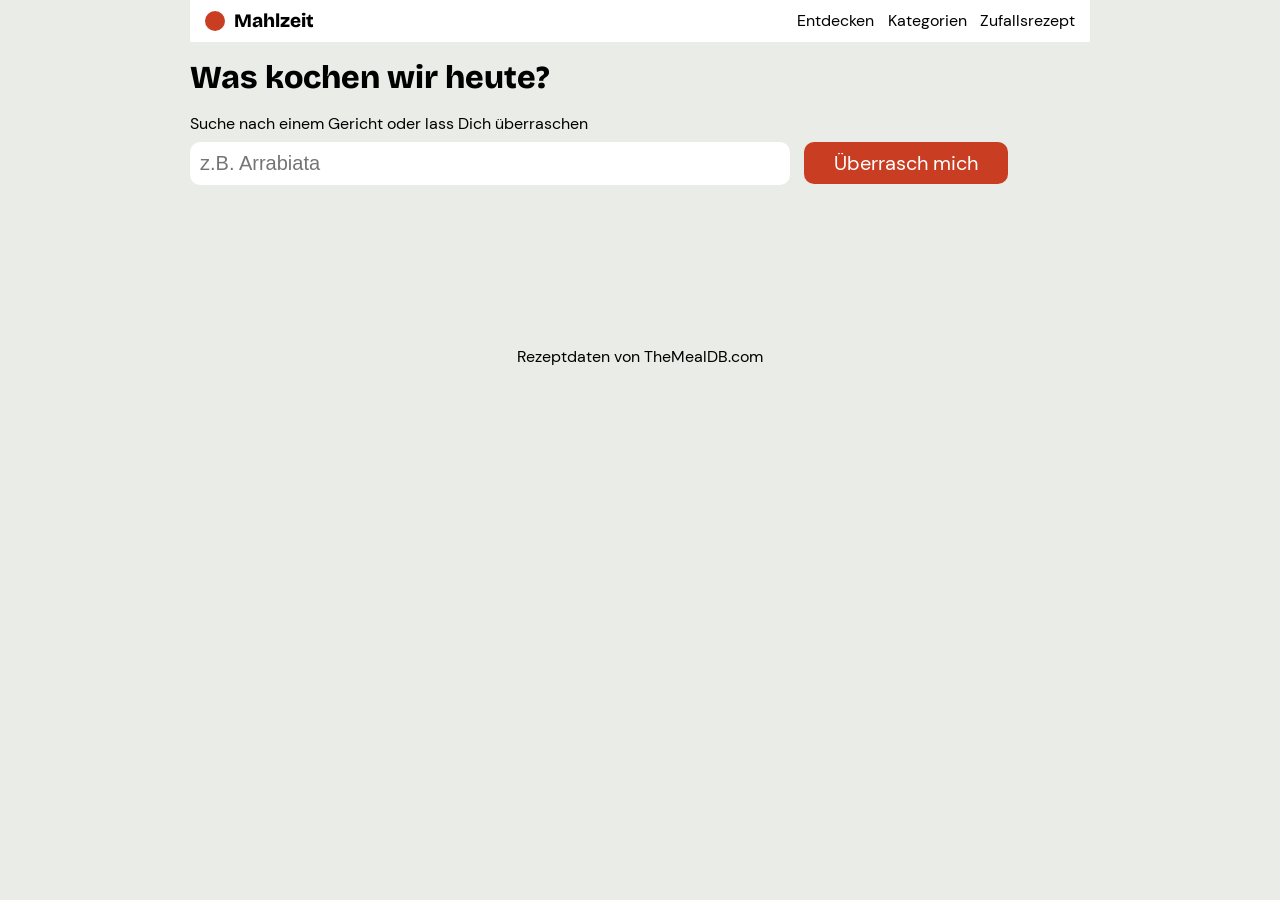
<file: index.html>
<!doctype html>
<html lang="en">
  <head>
    <meta charset="UTF-8" />
    <meta name="viewport" content="width=device-width, initial-scale=1.0" />
    <link rel="stylesheet" href="./styles/index.css" />
    <link rel="shortcut icon" href="#" />
    <title>Mahlzeit</title>
  </head>

  <body>
    <nav>
      <div id="logo">
        <div id="red-dot"></div>
        <h3><a href="./index.html">Mahlzeit</a></h3>
      </div>
      <div>
        <a href="#">Entdecken</a>
        <a href="#">Kategorien</a>
        <a href="#">Zufallsrezept</a>
      </div>
    </nav>
    <main>
      <h1>Was kochen wir heute?</h1>
      <div id="slogan">Suche nach einem Gericht oder lass Dich überraschen</div>
      <section id="search">
        <input id="searchField" type="text" placeholder="z.B. Arrabiata" />
        <button id="surprise-btn">Überrasch mich</button>
      </section>
      <ul id="categories"></ul>
      <h2 id="mealsHeadline"></h2>
      <section id="meal-cards"></section>
    </main>
    <footer>
      <div>Rezeptdaten von <a href="#">TheMealDB.com</a></div>
    </footer>
    <script type="module" src="./scripts/index.js"></script>
  </body>
</html>
</file>
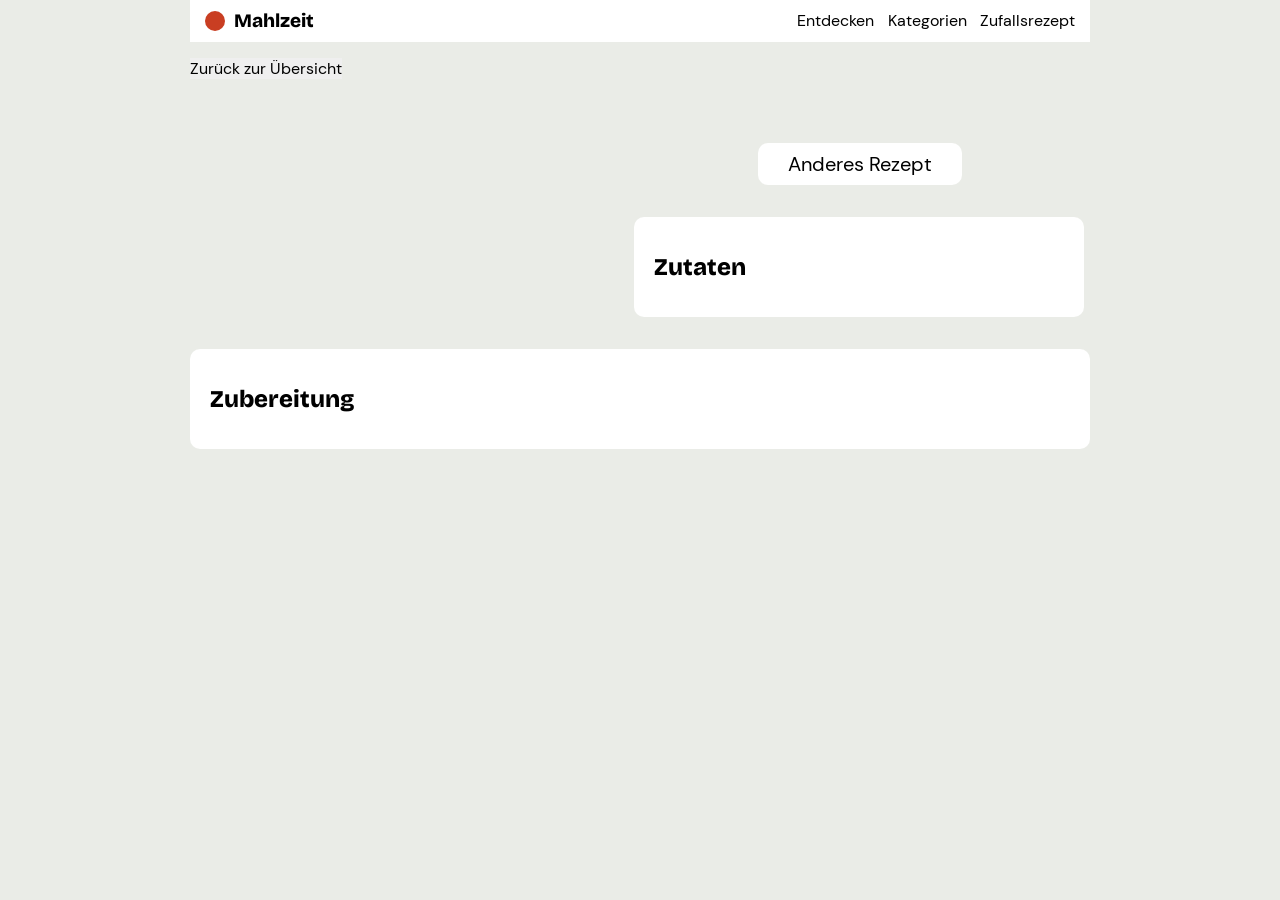
<file: details-page.html>
<!doctype html>
<html lang="en">
  <head>
    <meta charset="UTF-8" />
    <meta name="viewport" content="width=device-width, initial-scale=1.0" />
    <link rel="stylesheet" href="./styles/index.css" />
    <link rel="shortcut icon" href="#" />
    <title>Meals Details Page</title>
  </head>
  <body>
    <nav>
      <div id="logo">
        <div id="red-dot"></div>
        <h3><a href="./index.html">Mahlzeit</a></h3>
      </div>
      <div>
        <a href="#">Entdecken</a>
        <a href="#">Kategorien</a>
        <a href="#">Zufallsrezept</a>
      </div>
    </nav>
    <main>
      <button id="back-btn">Zurück zur Übersicht</button>
      <section id="overview">
        <div id="image"></div>
        <div id="meal-data">
          <div id="badges-meal-detail"></div>
          <h1></h1>
          <div id="buttons-detail">
            <!-- <a id="video-btn">Video ansehen</a> -->
            <button id="other">Anderes Rezept</button>
          </div>
          <div id="ingredients">
            <h2>Zutaten</h2>
          </div>
        </div>
      </section>
      <section id="instructions">
        <h2>Zubereitung</h2>
      </section>
    </main>
    <script type="module" src="./scripts/details-page.js"></script>
  </body>
</html>
</file>
<file: styles/index.css>
*,
::before,
::after {
  margin: 0;
  padding: 0;
  box-sizing: border-box;
}

@font-face {
  font-family: "BricolageGrotesque";
  src: url("../assets/fonts/BricolageGrotesque-ExtraBold.woff2") format("woff2");
  font-weight: bold;
  font-style: normal;
  font-display: swap;
}

@font-face {
  font-family: "DM Sans";
  src: url("../assets/fonts/DMSans-Regular.woff2") format("woff2");
  font-weight: normal;
  font-style: normal;
  font-display: swap;
}

body {
  font-family: "DM Sans", sans-serif;
  max-width: 900px;
  margin: 0 auto;
  background-color: #eaece7;
}

h1,
h2,
h3 {
  font-family: "BricolageGrotesque", sans-serif;
}

h1,
h2 {
  margin: 1rem 0;
}

li {
  list-style: none;
}

a {
  text-decoration: none;
  color: black;
}

button {
  cursor: pointer;
  font-family: "DM Sans", sans-serif;
}

nav {
  width: 100%;
  padding: 10px;
  display: flex;
  justify-content: space-between;
  background-color: white;
}

nav > * > * {
  margin: 0 0.3rem;
}

#logo {
  display: flex;
  align-items: center;
}

#red-dot {
  width: 20px;
  height: 20px;
  background-color: #c93e22;
  border-radius: 50%;
}

#search {
  margin: 0.5rem 0;
}

#search input {
  width: 600px;
  padding: 10px;
  font-size: 20px;
  border-radius: 10px;
  border: none;
}

#search input::placeholder {
  font-size: 20px;
}

#search button,
#video-btn,
#other {
  margin-left: 10px;
  padding: 8px 30px;
  font-size: 20px;
  border: none;
  border-radius: 10px;
}

#surprise-btn,
#video-btn {
  background-color: #c93e22;
  color: white;
}

#other {
  background-color: white;
}

#categories {
  display: flex;
  flex-wrap: wrap;
  margin: 1rem 0;
}

#categories li {
  padding: 8px 14px;
  margin-right: 20px;
  margin-bottom: 1rem;
  border: 1px solid black;
  border-radius: 20px;
  cursor: pointer;
  background-color: white;
}

.active {
  color: white;
  background-color: #1f4a3a !important;
  border: 2px solid red;
}

.fallback {
  font-size: 24px;
  height: 600px;
}

#meal-cards {
  display: grid;
  grid-template-columns: 1fr 1fr 1fr;
  gap: 20px;
}

.meal-card {
  width: 250px;
  height: 300px;
  border: 1px solid #3d584f;
  border-radius: 20px;
  box-shadow: 2px 2px 5px #0d362777;
  background-color: rgb(247, 247, 247);
}

.meal-card h3 {
  margin: 10px 15px;
}

.meal-card span {
  margin: 0 15px;
  color: #1f4a3a;
  font-size: 12px;
}

.meal-card img {
  width: 248px;
  height: 150px;
  object-fit: cover;
  border-top-left-radius: 20px;
  border-top-right-radius: 20px;
  margin: auto;
}

.meal-card:hover {
  animation: cardHover 0.1s ease-in-out forwards;
}

@keyframes cardHover {
  0% {
    transform: rotateY(1deg) skewY(1deg);
    box-shadow: 2px 2px 5px #0d362777;
  }
  25% {
    transform: rotateY(2deg) skewY(2deg);
    box-shadow: 3px 3px 6px #0d362777;
  }
  50% {
    transform: rotateY(3deg) skewY(3deg);
    box-shadow: 4px 4px 7px #0d362777;
  }
  75% {
    transform: rotateY(2deg) skewY(2deg);
    box-shadow: 3px 3px 6px #0d362777;
  }
  100% {
    transform: rotateY(0deg) skewY(0deg);
    box-shadow: 2px 2px 5px #0d362777;
  }
}

.badge-container {
  display: flex;
  justify-content: start;
  margin: 5px 10px;
}

.meal-card li,
#badges-meal-detail li {
  padding: 5px 10px;
  margin-right: 10px;
  border-radius: 10px;
  background-color: #ceffee;
  color: #1f4a3a;
  box-shadow: 1px 1px 2px #1f4a3a;
}

footer {
  height: 150px;
  display: flex;
  justify-content: center;
  align-items: flex-end;
}

/* ************ Details Page ************ */

#back-btn {
  margin-top: 1rem;
  border: none;
  font-size: 16px;
}

#overview {
  display: grid;
  grid-template-columns: 1fr 1fr;
  margin-top: 2rem;
}

#image img {
  width: 400px;
  height: 400px;
  border-radius: 20px;
  object-fit: cover;
}

#meal-data {
  display: flex;
  flex-direction: column;
  align-items: center;
}

#badges-meal-detail {
  display: flex;
  justify-content: start;
}

#buttons-detail button,
#video-btn,
#other {
  margin-left: 0;
  margin-right: 10px;
}

#ingredients {
  width: 100%;
  margin-top: 2rem;
  margin-right: 12px;
  padding: 20px;
  background-color: white;
  border-radius: 10px;
}

.ingredient {
  display: flex;
  justify-content: space-between;
  margin: 5px 0;
}

#instructions {
  margin-top: 2rem;
  padding: 20px;
  background-color: white;
  border-radius: 10px;
}

#instructions div {
  display: flex;
  align-items: center;
  gap: 10px;
  margin: 5px 0;
}

.number {
  display: flex;
  justify-content: center;
  align-items: center;
  width: 30px;
  height: 30px;
  background-color: #1f4a3a;
  color: white;
  border-radius: 50%;
}

.instruction {
  width: 70ch;
}

hr {
  margin: 15px 0;
}

/* *********** Media Queries ************ */

@media screen and (max-width: 768px) {
  body {
    min-width: 300px;
  }

  nav {
    flex-direction: column;
    width: 100%;
  }

  nav div {
    margin: 5px;
  }

  main {
    max-width: 90%;
    margin: auto;
  }

  h1 {
    font-size: 24px;
    text-align: center;
  }

  #slogan {
    margin: auto;
    width: 25ch;
  }

  #search {
    display: flex;
    flex-direction: column;
    align-items: center;
    margin: 2rem;
  }

  #search input {
    width: 300px;
    margin-bottom: 10px;
    font-size: 14px;
  }

  #search input::placeholder {
    font-size: 14px;
  }

  #search button {
    width: 300px;
    margin: 0;
    font-size: 14px;
  }

  #categories {
    display: grid;
    grid-template-columns: 1fr 1fr 1fr;
    margin: auto;
  }

  #categories li {
    padding: 4px 4px;
    margin-right: 0;
    margin-bottom: 10px;
    font-size: 14px;
    text-align: center;
  }

  #meal-cards {
    grid-template-columns: 1fr;
  }

  .meal-card {
    margin: auto;
  }

  #overview {
    grid-template-columns: 1fr;
    margin-top: 2rem;
  }

  #image img {
    width: 320px;
    height: 320px;
    border-radius: 20px;
    object-fit: cover;
  }

  #badges-meal-detail {
    margin-top: 20px;
    display: flex;
    justify-content: center;
  }

  #buttons-detail {
    display: flex;
    width: 350px;
    justify-content: center;
  }

  #buttons-detail button,
  #video-btn,
  #other {
    font-size: 14px;
  }

  .instruction {
    width: 25ch;
    margin-bottom: 10px;
  }
}
</file>
